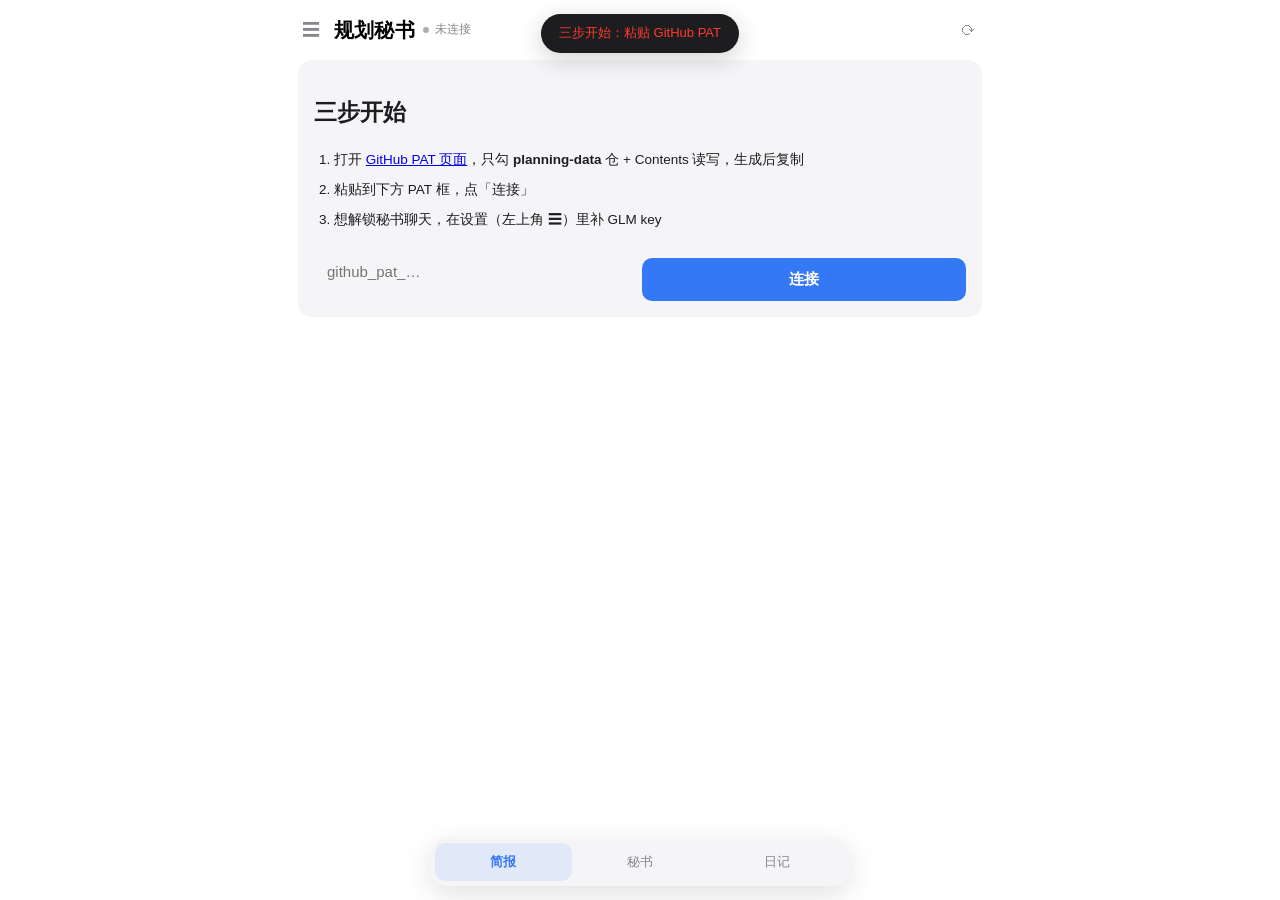
<file: index.html>
<!DOCTYPE html>
<html lang="zh-CN">
<head>
<meta charset="utf-8">
<meta name="viewport" content="width=device-width, initial-scale=1, viewport-fit=cover">
<meta http-equiv="Content-Security-Policy"
      content="default-src 'self'; connect-src 'self' https://api.github.com https://open.bigmodel.cn; img-src 'self' data:; style-src 'self'; script-src 'self'">
<meta name="theme-color" content="#ffffff">
<link rel="manifest" href="manifest.webmanifest">
<link rel="icon" href="icons/icon-192.png">
<title>规划秘书</title>
<link rel="stylesheet" href="style.css">
</head>
<body>
<header>
  <button id="btn-settings" class="iconbtn" title="设置" aria-label="设置">☰</button>
  <h1>规划秘书</h1>
  <span id="conn" class="dim">未连接</span>
  <button id="btn-refresh" class="iconbtn" title="刷新 (r)">⟳</button>
</header>

<main>
  <!-- 今天 -->
  <section id="view-today" class="view">
    <div id="onboarding" class="hidden">
      <h2>三步开始</h2>
      <ol class="steps">
        <li>打开 <a href="https://github.com/settings/personal-access-tokens/new" target="_blank" rel="noopener">GitHub PAT 页面</a>，只勾 <b>planning-data</b> 仓 + Contents 读写，生成后复制</li>
        <li>粘贴到下方 PAT 框，点「连接」</li>
        <li>想解锁秘书聊天，在设置（左上角 ☰）里补 GLM key</li>
      </ol>
      <div class="row"><input id="ob-pat" type="password" placeholder="github_pat_…"><button id="ob-save" class="primary">连接</button></div>
    </div>
    <div id="today-body"></div>
  </section>

  <!-- 计划（报告 / 文件 —— 文档面，兜底编辑入口；月视图已并入月计划 md 直读） -->
  <section id="view-plan" class="view">
    <div class="subtabs">
      <button class="subtab active" data-doc="reports">报告</button>
      <button class="subtab" data-doc="files">文件</button>
    </div>
    <div id="doc-reports">
      <div id="report-chips"></div>
      <div id="report-body" class="md"></div>
    </div>
    <div id="doc-files" class="hidden"><div id="file-list"></div></div>
  </section>

  <!-- 助手（聊天 + 收件箱） -->
  <section id="view-assistant" class="view chat">
    <div class="chat-bar">
      <select id="chat-model">
        <option value="glm-5.3">GLM-5.3</option>
        <option value="glm-5.3-flash">GLM-5.3-flash（免费）</option>
      </select>
      <label class="think"><input type="checkbox" id="chat-thinking" checked> 思考</label>
      <button id="chat-clear" class="mini">清空</button>
    </div>
    <div id="chat-presets"></div>
    <div id="chat-usage" class="dim small"></div>
    <div id="chat-status" class="dim small"></div>
    <div id="chat-messages"></div>
    <div id="inbox-strip-wrap" class="hidden">
      <div id="inbox-strip"></div>
      <div id="strip-detail" class="hidden"></div>
    </div>
    <div class="chat-input-row">
      <textarea id="chat-input" rows="1" placeholder="问点什么，或记一笔…"></textarea>
      <button id="btn-note" disabled>记下</button>
      <button id="chat-send" disabled title="提问">↑</button>
    </div>
  </section>
  <!-- 日记（三入口之一：双区制，感受区红线） -->
  <section id="view-diary" class="view">
    <div id="diary-body"></div>
  </section>
</main>

<!-- 设置（全屏 overlay，左上角 ☰ 进入） -->
<div id="settings-view" class="overlay">
  <div class="filebar">
    <button id="btn-close-settings">←</button>
    <strong>设置</strong>
  </div>
  <h2>GitHub</h2>
  <label>PAT（fine-grained，仅 planning-data 仓，Contents 读写）</label>
  <input id="set-pat" type="password" placeholder="github_pat_…">
  <label>仓库</label>
  <input id="set-repo" type="text">
  <h2>提醒</h2>
  <p class="dim small">v13 起死线提醒走 deadlines.ics（导入手机日历得系统级通知）+ 每晚报告，应用内推送已退役。</p>
  <h2>GLM 聊天</h2>
  <label>GLM API Key（coding plan 的 key 直接可用）</label>
  <input id="set-glm" type="password" placeholder="粘贴 key">
  <label>API 路径（coding plan 保持默认）</label>
  <input id="set-glmbase" type="text">
  <label>聊天预算（USD/月）</label>
  <input id="set-budget" type="number" step="0.5">
  <label>5.3 单价（USD/百万 tokens；输入 × 输出）</label>
  <div class="row"><input id="set-pricein" type="number" step="0.001"><input id="set-priceout" type="number" step="0.001"></div>
  <div id="set-usage" class="dim small"></div>
  <button id="btn-save-settings" class="primary">保存并连接</button>
  <details class="guide"><summary>iPhone 配置与随手记快捷指令（10 分钟）</summary>
    <ol class="steps small">
      <li>Safari 打开本页 → 分享 → 「添加到主屏幕」（PWA 离线使用的前提）</li>
      <li>快捷指令 App → 新建：①「获取文本」输入内容 ②「获取 URL 内容」：PUT <code>https://api.github.com/repos/你的仓/contents/inbox.md</code>（先 GET 取 sha 再 PUT，Authorization: Bearer 你的PAT）③每次运行自动追加到 inbox</li>
      <li>可设为「共享表单」动作：任何 App 里分享文字 → 直达 inbox</li>
    </ol>
  </details>
  <h2>危险区</h2>
  <button id="btn-clear-local">清空本浏览器数据</button>
</div>

<div id="file-viewer" class="overlay">
  <div class="filebar">
    <button id="btn-close-file">←</button>
    <strong id="file-title"></strong>
    <button id="btn-preview" class="mini active">预览</button>
    <button id="btn-edit" class="mini">编辑</button>
  </div>
  <div id="file-body" class="md"></div>
  <textarea id="file-editor" rows="14" class="hidden"></textarea>
  <button id="btn-save" class="primary hidden">保存到 GitHub</button>
</div>

<div id="ptr">下拉刷新</div>
<div id="toast"></div>
<div id="loading"></div>

<nav>
  <button class="tab-btn active" data-tab="today">简报</button>
  <button class="tab-btn" data-tab="assistant">秘书</button>
  <button class="tab-btn" data-tab="diary">日记</button>
</nav>

<script type="module" src="js/app.js"></script>
</body>
</html>
</file>
<file: style.css>
/* planning-app — Things 式极简白 · 深灰跟随系统 · 移动优先
   原则：层级靠表面明度差与留白；--acc 只给交互态；零渐变零光晕零描边
   v6（T4，ZCode 按 flash 两轮超时协议接管） */
:root{
  --bg: #ffffff; --surface: #f5f5f7; --surface-2: #ebebf0; --surface-3: #e3e3e8;
  --fg: #1d1d1f; --fg-strong: #000000; --dim: #86868b; --faint: #aeaeb2;
  --line: rgba(0, 0, 0, 0.06); --line-strong: rgba(0, 0, 0, 0.12);
  --acc: #3478f6; --acc-dim: rgba(52, 120, 246, 0.10);
  --acc-fg: #ffffff;
  --ok: #34c759; --bad: #ff3b30; --warn: #ff9500;
  --ok-bg: rgba(52, 199, 89, 0.12); --bad-bg: rgba(255, 59, 48, 0.08);
  --r: 10px; --r-lg: 14px;
  --s1: 4px; --s2: 8px; --s3: 12px; --s4: 16px; --s5: 24px; --s6: 32px;
  color-scheme: light;
}

@media (prefers-color-scheme: dark) {
:root{
    --bg: #1c1c1e; --surface: #242426; --surface-2: #2c2c2e; --surface-3: #3a3a3c;
    --fg: #e5e5e7; --fg-strong: #ffffff; --dim: #98989f; --faint: #636368;
    --line: rgba(255, 255, 255, 0.08); --line-strong: rgba(255, 255, 255, 0.16);
    --acc: #409cff; --acc-dim: rgba(64, 156, 255, 0.16);
    --ok-bg: rgba(52, 199, 89, 0.18); --bad-bg: rgba(255, 59, 48, 0.15);
    color-scheme: dark;
  }
}

*{ box-sizing: border-box; -webkit-tap-highlight-color: transparent; }

html{ scroll-behavior: smooth; }

body{
  margin: 0; color: var(--fg);
  font: 15px/1.6 -apple-system, "PingFang SC", "Microsoft YaHei", sans-serif;
  background: var(--bg);
  min-height: 100vh;
  padding-bottom: 96px;
  -webkit-font-smoothing: antialiased;
}

/* ---------- 头部 ---------- */
header{
  display: flex; align-items: center; gap: 8px;
  padding: 14px 16px 10px; position: sticky; top: 0; z-index: 5;
  background: var(--bg);
  max-width: 720px; margin: 0 auto;
}

header h1{ font-size: 20px; margin: 0; font-weight: 700; color: var(--fg-strong); letter-spacing: 0.2px; }

#conn{ font-size: 12px; display: flex; align-items: center; gap: 6px; color: var(--dim); }

#conn::before{ content: ''; width: 6px; height: 6px; border-radius: 50%; background: var(--faint); }

#conn.on{ color: var(--ok); }

#conn.on::before{ background: var(--ok); }

.iconbtn{
  background: none; border: 0; color: var(--dim); border-radius: 8px;
  padding: 4px 8px; cursor: pointer; font-size: 16px;
}

.iconbtn:active{ color: var(--acc); background: var(--acc-dim); }

#btn-refresh{ margin-left: auto; }

/* ---------- 布局 ---------- */
main{ padding: 2px 16px 120px; max-width: 720px; margin: 0 auto; }

.view.active:not(.chat){ padding: 2px 2px 0; }

.view{ display: none; }

.view.active{ display: block; animation: fadeUp 0.2s ease; }

.view.chat.active{ display: flex; flex-direction: column; height: calc(100dvh - 175px); }

.view.chat.active #chat-messages{ flex: 1; min-height: 0; }

.dim{ color: var(--dim); }

.small{ font-size: 12px; }

.hidden{ display: none !important; }

@keyframes fadeUp{ from { opacity: 0; transform: translateY(4px); } to { opacity: 1; transform: none; } }

/* ---------- md 渲染 ---------- */
.md{ font-size: 15px; line-height: 1.7; }

.md h1{ font-size: 20px; margin: 4px 0 14px; padding-bottom: 10px; border-bottom: 1px solid var(--line); color: var(--fg-strong); font-weight: 700; }

.md h2{ font-size: 16.5px; margin: 26px 0 10px; color: var(--fg-strong); font-weight: 700; }

.md h3{ font-size: 12px; margin: 20px 0 8px; color: var(--faint); letter-spacing: 1.6px; font-weight: 650; }

.md blockquote{
  margin: 10px 0; padding: 8px 14px; font-size: 13px; color: var(--dim);
  background: var(--surface); border-left: 2px solid var(--line-strong); border-radius: 0 8px 8px 0;
}

.md table{ width: 100%; border-collapse: collapse; font-size: 13px; margin: 10px 0; }

.md th{ color: var(--dim); font-weight: 600; text-align: left; border-bottom: 1px solid var(--line-strong); }

.md td{ border-bottom: 1px solid var(--line); padding: 7px 10px; }

.md code{ background: var(--surface-2); padding: 1px 6px; border-radius: 5px; font-size: 12.5px; font-family: ui-monospace, monospace; color: var(--acc); }

.md strong{ color: var(--fg-strong); font-weight: 650; }

.md em{ color: var(--faint); font-style: normal; font-size: 11.5px; }

.md a{ color: var(--acc); text-decoration: none; }

.md a:hover{ text-decoration: underline; }

.md p{ margin: 8px 0; }

.md hr{ border: 0; border-top: 1px solid var(--line); margin: 18px 0; }

.md ul{ list-style: none; padding: 0; margin: 10px 0; }

.md ul > li{ background: var(--surface); border-radius: var(--r); padding: 11px 14px; margin: 6px 0; }

.md ol{ margin: 10px 0; padding-left: 24px; }

.md ol > li{ margin: 6px 0; }

.cb{ display: flex; gap: 10px; align-items: flex-start; padding: 0; margin: 0; cursor: pointer; }

.md ul > li:has(> .cb){ padding: 9px 12px; }

.cb input{ margin-top: 4px; accent-color: var(--ok); width: 17px; height: 17px; flex: none; }

.cb .done{ text-decoration: line-through; color: var(--faint); }

.cb.static{ cursor: default; }

/* ---------- 任务组件 ---------- */
.sec{
  display: flex; align-items: center; gap: 10px;
  font-size: 12px; margin: 30px 2px var(--s3); color: var(--dim);
  letter-spacing: 1.8px; font-weight: 650;
}

.sec::after{ content: ''; flex: 1; height: 1px; background: var(--line); }

.cards{ display: flex; flex-direction: column; gap: 6px; }

.card, .cards .cb{
  background: var(--surface); border-radius: var(--r); padding: 12px 14px;
  font-size: 14.5px; line-height: 1.6;
}

.cards .cb{ flex-wrap: wrap; }

.cards .cb > span{ flex: 1 1 0; min-width: 0; }

.cards .cb input{ flex: none; }

.cards .cb em, .card em{ flex-basis: 100%; display: block; color: var(--faint); font-style: normal; font-size: 11.5px; margin-top: 3px; }

.cards .cb:hover{ background: var(--surface-2); }

.cards .cb:active{ background: var(--surface-3); }

.card.warn{ background: rgba(255, 149, 0, 0.08); }

/* 时间线 */
.timeline{ display: flex; flex-direction: column; margin: var(--s2) 0 var(--s4); }

.trow{ display: flex; gap: 12px; padding: 5px 0; position: relative; }

.trow::before{ content: ''; position: absolute; left: 52px; top: 0; bottom: 0; width: 1px; background: var(--line); }

.trow b{ color: var(--dim); font-size: 12.5px; min-width: 40px; text-align: right; font-weight: 600; font-variant-numeric: tabular-nums; }

.trow span{ color: var(--dim); font-size: 13px; padding-left: 14px; }

/* 热力图 */
.heatmap{ display: grid; grid-template-rows: repeat(7, 1fr); grid-auto-flow: column; gap: 3px; margin-top: 8px; overflow-x: auto; padding-bottom: 4px; }

.hcell{ width: 13px; height: 13px; border-radius: 3px; background: var(--surface-2); }

.hcell.l1{ background: rgba(52, 120, 246, 0.28); }

.hcell.l2{ background: rgba(52, 120, 246, 0.55); }

.hcell.l3{ background: var(--acc); }

.hcell.off{ background: transparent; }

.hcell.future{ opacity: 0.3; }

/* 骨架屏 */
.skel{
  height: 52px; border-radius: var(--r); margin: 8px 0;
  background: linear-gradient(90deg, var(--surface) 25%, var(--surface-2) 50%, var(--surface) 75%);
  background-size: 200% 100%; animation: shimmer 1.2s infinite;
}

.skel.w70{ width: 70%; }

.skel.w85{ width: 85%; }

.skel.w60{ width: 60%; height: 20px; }

@keyframes shimmer{ from { background-position: 200% 0; } to { background-position: -200% 0; } }

/* 空状态 / 引导 */
.empty{ text-align: center; padding: 44px 10px; color: var(--dim); font-size: 14px; }

.empty::before{ font-size: 30px; display: block; margin-bottom: 10px; }

.steps{ padding-left: 20px; margin: 10px 0; }

.steps li{ margin: 8px 0; font-size: 13.5px; }

#onboarding{ background: var(--surface); border-radius: var(--r-lg); padding: var(--s4); margin-bottom: var(--s4); }

.guide{ margin-top: var(--s4); }

.guide summary{ cursor: pointer; color: var(--acc); font-size: 13px; }

.guide ol{ margin: 8px 0; }

/* 子标签 */
.subtabs{ display: flex; gap: 6px; margin: 10px 0; }

.subtab{ background: none; color: var(--dim); border: 0; border-radius: 999px; padding: 7px 16px; font-size: 13px; cursor: pointer; }

.subtab.active{ background: var(--acc-dim); color: var(--acc); font-weight: 650; }

.dayhead{ color: var(--fg-strong); font-size: 13px; letter-spacing: 0.5px; margin: 22px 0 8px; font-weight: 650; }

/* ---------- 报告 chips ---------- */
#report-chips{ display: flex; gap: 6px; overflow-x: auto; padding: 12px 2px; scrollbar-width: none; }

#report-chips::-webkit-scrollbar{ display: none; }

.chip{ white-space: nowrap; cursor: pointer; font-size: 12.5px; padding: 6px 14px; background: none; color: var(--dim); border: 0; border-radius: 999px; }

.chip.active{ background: var(--acc-dim); color: var(--acc); font-weight: 650; }

/* ---------- 文件与全屏层 ---------- */
#file-list h3{ margin: 20px 0 8px; font-size: 12px; color: var(--faint); letter-spacing: 1.6px; }

.file-link{
  display: block; width: 100%; text-align: left; cursor: pointer;
  background: var(--surface); border: 0; border-radius: var(--r);
  padding: 12px 14px; margin: 5px 0; color: var(--fg); font-size: 14px;
  transition: background 0.12s;
}

.file-link:hover, .file-link:active{ background: var(--surface-2); }

.overlay{ display: none; position: fixed; inset: 0; z-index: 20; background: var(--bg); overflow-y: auto; padding: 12px 16px 90px; }

.overlay.on{ display: block; }

.filebar{ display: flex; align-items: center; gap: 10px; margin-bottom: 12px; position: sticky; top: 0; background: var(--bg); padding: 4px 0; z-index: 2; }

.filebar strong{ flex: 1; font-size: 14px; color: var(--fg-strong); overflow: hidden; text-overflow: ellipsis; white-space: nowrap; }

#file-editor{
  width: 100%; background: var(--surface); color: var(--fg);
  border: 1px solid transparent; border-radius: var(--r); padding: 12px;
  font: 13px/1.6 ui-monospace, monospace;
}

#file-editor:focus{ border-color: var(--line-strong); }

/* ---------- 聊天 ---------- */
.chat-bar{ display: flex; gap: 12px; align-items: center; margin-bottom: 6px; }

.chat-bar select{ background: var(--surface); color: var(--fg); border: 0; border-radius: var(--r); padding: 6px 10px; font-size: 13px; }

.think{ font-size: 13px; color: var(--dim); display: flex; gap: 5px; align-items: center; margin: 0; }

.think input{ accent-color: var(--acc); }

#chat-messages{ flex: 1; overflow-y: auto; padding: 10px 0; }

.msg{ margin: 12px 0; display: flex; flex-direction: column; }

.msg.user{ align-items: flex-end; }

.msg .bubble{ background: var(--surface); border-radius: 4px 14px 14px 14px; padding: 10px 14px; max-width: 92%; font-size: 14px; white-space: pre-wrap; }

.msg.user .bubble{ background: var(--acc-dim); color: var(--fg); font-weight: 500; border-radius: 14px 4px 14px 14px; white-space: pre-wrap; }

.msg.assistant .bubble{ border-left: 2px solid var(--acc); white-space: normal; }

.reason{ margin-top: 8px; border-top: 1px dashed var(--line-strong); padding-top: 6px; }

.reason summary{ cursor: pointer; font-size: 11.5px; color: var(--faint); user-select: none; }

.reason summary:hover{ color: var(--acc); }

.reason-body{
  margin-top: 6px; font-size: 12.5px; line-height: 1.6; color: var(--dim);
  white-space: pre-wrap; max-height: 280px; overflow-y: auto;
  border-left: 2px solid var(--line); padding-left: 10px;
}

.mini{
  background: var(--acc-dim); border: 0; color: var(--acc);
  border-radius: 999px; font-size: 11.5px; padding: 4px 11px; margin-top: 5px; cursor: pointer; font-weight: 550;
}

.mini:active{ filter: brightness(0.92); }

.primary-mini{ background: var(--acc); color: #fff; }

.chat-input-row{ display: flex; gap: 8px; padding: 10px 0 4px; }

#chat-input{
  flex: 1; background: var(--surface); color: var(--fg); border: 1px solid transparent;
  border-radius: 12px; padding: 11px 14px; font: 14px/1.4 inherit; resize: none;
}

#chat-input:focus{ border-color: var(--line-strong); }

#chat-send{
  width: 44px; border-radius: 12px; border: 0; cursor: pointer;
  background: var(--acc); color: #fff; font-size: 17px; font-weight: 800;
}

#chat-send:disabled{ opacity: 0.35; cursor: default; }

#chat-send:active{ filter: brightness(1.1); }

/* ---------- 收件箱纸条（助手 tab） ---------- */
#inbox-strip-wrap{ padding: 4px 0; border-top: 1px solid var(--line); }

#inbox-strip{ display: flex; gap: 6px; overflow-x: auto; padding: 8px 0 2px; scrollbar-width: none; }

#inbox-strip::-webkit-scrollbar{ display: none; }

.strip-chip{
  white-space: nowrap; cursor: pointer; font-size: 12px; padding: 5px 12px;
  background: var(--surface); color: var(--fg); border: 0; border-radius: 999px;
}

.strip-chip.held{ color: var(--warn); }

.strip-chip.syncing{ opacity: 0.45; }

#strip-detail{ padding: 8px 2px; }

.strip-full{ font-size: 13.5px; color: var(--fg); margin-bottom: 6px; }

#btn-note{
  border: 0; cursor: pointer; background: var(--surface); color: var(--fg);
  border-radius: 12px; padding: 0 16px; font-size: 13.5px; font-weight: 600;
}

#btn-note:active{ background: var(--surface-2); }

#btn-note:disabled{ opacity: 0.35; cursor: default; }

#btn-settings, #btn-close-settings{
  background: none; border: 0; color: var(--dim); font-size: 18px; cursor: pointer; padding: 2px 6px;
}

/* ---------- 提案卡 ---------- */
.prop{ margin: 10px 0 4px; background: var(--surface); border-radius: var(--r); padding: 12px 14px; border-left: 3px solid var(--warn); }

.prop.done{ border-left-color: var(--ok); color: var(--dim); font-size: 13px; }

.prop-head{ font-size: 13.5px; font-weight: 650; color: var(--fg-strong); }

.pstat{ color: var(--faint); font-weight: 400; font-size: 11.5px; margin-left: 6px; font-variant-numeric: tabular-nums; }

.prop-note{ font-size: 12.5px; color: var(--dim); margin: 5px 0 2px; }

.prop-diff{ margin: 8px 0 2px; }

.prop-diff summary{ cursor: pointer; font-size: 12px; color: var(--acc); user-select: none; }

.diffbody{
  margin-top: 6px; background: var(--bg); border-radius: 8px; padding: 8px 10px;
  font: 12px/1.55 ui-monospace, monospace; max-height: 320px; overflow: auto;
  white-space: pre-wrap; word-break: break-all;
}

.drow{ padding: 0 4px; border-radius: 3px; }

.drow.add{ background: var(--ok-bg); color: var(--ok); }

.drow.del{ background: var(--bad-bg); color: var(--bad); text-decoration: line-through; opacity: 0.8; }

.prop-actions{ display: flex; gap: 8px; margin-top: 8px; }

.prop-actions .mini{ margin-top: 0; }

/* ---------- 表单 ---------- */
label{ display: block; font-size: 12px; color: var(--dim); margin: 12px 0 5px; }

input[type="text"], input[type="password"], input[type="number"], textarea{
  width: 100%; background: var(--surface); color: var(--fg);
  border: 1px solid transparent; border-radius: var(--r); padding: 11px 12px; font: inherit;
}

input[type="text"]:focus, input[type="password"]:focus, input[type="number"]:focus, textarea:focus{
  outline: none; border-color: var(--line-strong); background: var(--surface-2);
}

button.primary{
  background: var(--acc); color: #fff; font-weight: 650; cursor: pointer;
  border: 0; border-radius: var(--r); padding: 12px 18px; margin-top: 16px; width: 100%;
  font-size: 15px; transition: filter 0.12s;
}

button.primary:active{ filter: brightness(1.1); }

.row{ display: flex; gap: 10px; align-items: center; margin-top: 12px; }

/* ---------- 底部导航 ---------- */
nav{
  position: fixed; bottom: 14px; left: 50%; transform: translateX(-50%);
  display: flex; width: min(420px, 88vw);
  background: var(--surface);
  border-radius: 18px;
  box-shadow: 0 8px 30px rgba(0, 0, 0, 0.12);
  z-index: 10; padding: 5px;
}

@media (prefers-color-scheme: dark) {
nav{ box-shadow: 0 8px 30px rgba(0, 0, 0, 0.5); }
}

.tab-btn{
  flex: 1; background: none; border: 0; color: var(--dim); font-size: 13px;
  padding: 10px 0; cursor: pointer; border-radius: 10px;
  transition: color 0.15s, background 0.15s; font-weight: 500;
}

.tab-btn.active{ color: var(--acc); background: var(--acc-dim); font-weight: 650; }

.tab-btn:active{ color: var(--fg); }

/* ---------- toast 与 loading ---------- */
#toast{
  position: fixed; left: 50%; transform: translateX(-50%) translateY(-70px);
  top: 14px; background: var(--fg); color: var(--bg);
  padding: 9px 18px; border-radius: 999px; font-size: 13px; z-index: 30;
  transition: transform 0.25s; max-width: 92vw; box-shadow: 0 6px 24px rgba(0, 0, 0, 0.18);
}

#toast.show{ transform: translateX(-50%) translateY(0); }

#toast.err{ color: var(--bad); }

#loading{
  position: fixed; top: 0; left: 0; right: 0; height: 2px; z-index: 40; display: none;
  background: linear-gradient(90deg, transparent, var(--acc), transparent);
  background-size: 40% 100%; background-repeat: no-repeat;
  animation: slide 1s infinite linear;
}

#loading.on{ display: block; }

@keyframes slide{ from { background-position: -40% 0; } to { background-position: 140% 0; } }

/* ---------- 下拉刷新指示 ---------- */
#ptr{
  position: fixed; top: 8px; left: 50%; transform: translateX(-50%) translateY(-40px);
  background: var(--surface-2); color: var(--dim); font-size: 12px;
  padding: 5px 14px; border-radius: 999px; z-index: 35; transition: transform 0.2s;
}

#ptr.on{ transform: translateX(-50%) translateY(0); }

/* ---------- 语义徽标（⭐⏳📋 的文字化） ---------- */
.badge{
  display: inline-block; font-size: 10.5px; font-weight: 650; line-height: 1;
  padding: 3px 7px; border-radius: 5px; margin: 0 4px 0 0; vertical-align: 1px;
  letter-spacing: 0.5px;
}

.badge.b-star{ background: var(--acc-dim); color: var(--acc); }

.badge.b-hold{ background: rgba(255, 149, 0, 0.12); color: var(--warn); }

.badge.b-brief{ background: var(--surface-2); color: var(--dim); }

/* ---------- 日记 ---------- */
.diary-text{
  width: 100%; min-height: 52vh; background: var(--surface); color: var(--fg);
  border: 1px solid transparent; border-radius: var(--r); padding: 12px;
  font: 14px/1.7 inherit; resize: vertical; margin-top: 8px;
}

.diary-text:focus{ border-color: var(--line-strong); }

.diary-save{ margin-top: 12px; }

.diary-entry{
  display: flex; align-items: baseline; gap: 10px; width: 100%; text-align: left;
  background: var(--surface); border: 0; border-radius: var(--r);
  padding: 13px 14px; margin: var(--s5) 0 var(--s2); cursor: pointer;
}

.diary-entry b{ color: var(--fg-strong); font-size: 14px; }

.diary-entry span{ color: var(--dim); font-size: 12.5px; }

.diary-entry:active{ background: var(--surface-2); }

#btn-note, #chat-send{ flex: none; }

/* ---------- 日记层（v8 全屏层已退役，v9 就地展开） ---------- */
.diary-text{
  background: var(--surface);
}

/* ---------- v9 组件（底部动作表 / misc 折叠 / 日记就地展开） ---------- *//* misc 折叠区：默认收起、灰字降级——备注可见可删，但不与任务日程抢注意力 */
details.misifold{ margin: 6px 0 0; }

details.misifold summary{
  font-size: 12px; color: var(--dim); cursor: pointer;
  padding: 9px 2px; list-style: none; user-select: none;
}

details.misifold summary::-webkit-details-marker{ display: none; }

details.misifold summary::before{ content: '+'; color: var(--faint); margin-right: 7px; font-weight: 650; }

details.misifold[open] summary::before{ content: '−'; }

details.misifold .cards{ margin-top: 4px; }

details.misifold .cards .cb{ color: var(--dim); font-size: 13.5px; }

/* 长行蒸馏卡（v10）：默认主旨句，「全文」就地切换 */
.na-toggle{ margin: 3px 0 0 8px; flex: none; align-self: flex-start; }

.na-wrap{ flex: 1 1 0; min-width: 0; }

.cards .cb > .na-wrap{ flex-basis: auto; }

/* 日记就地展开：今天视图原位放大，不占半屏（v9 复查：编辑器为按钮兄弟节点，自带卡片底） */
.diary-inline{
  background: var(--surface); border-radius: var(--r);
  padding: 13px 14px; margin: var(--s2) 0 var(--s2);
}

.diary-inline .diary-text{ min-height: 220px; background: var(--bg); }

.diary-head b{ color: var(--fg-strong); font-size: 14px; font-weight: 650; }

.diary-head span{ display: block; color: var(--dim); font-size: 12px; margin-top: 2px; }

.diary-actions{ display: flex; gap: 8px; margin-top: 10px; }

.diary-actions button.primary{ flex: 1; margin-top: 0; width: auto; }

.diary-actions .mini{ margin-top: 0; padding: 11px 16px; font-size: 13px; }

/* v12：文档面兜底入口（简报页底部链接） */
.doclink{ margin: 14px 4px 4px; }

.doclink a{ color: var(--fg-strong); text-decoration: none; font-weight: 600; margin-right: 6px; }

.doclink span{ font-size: 12px; }
</file>
